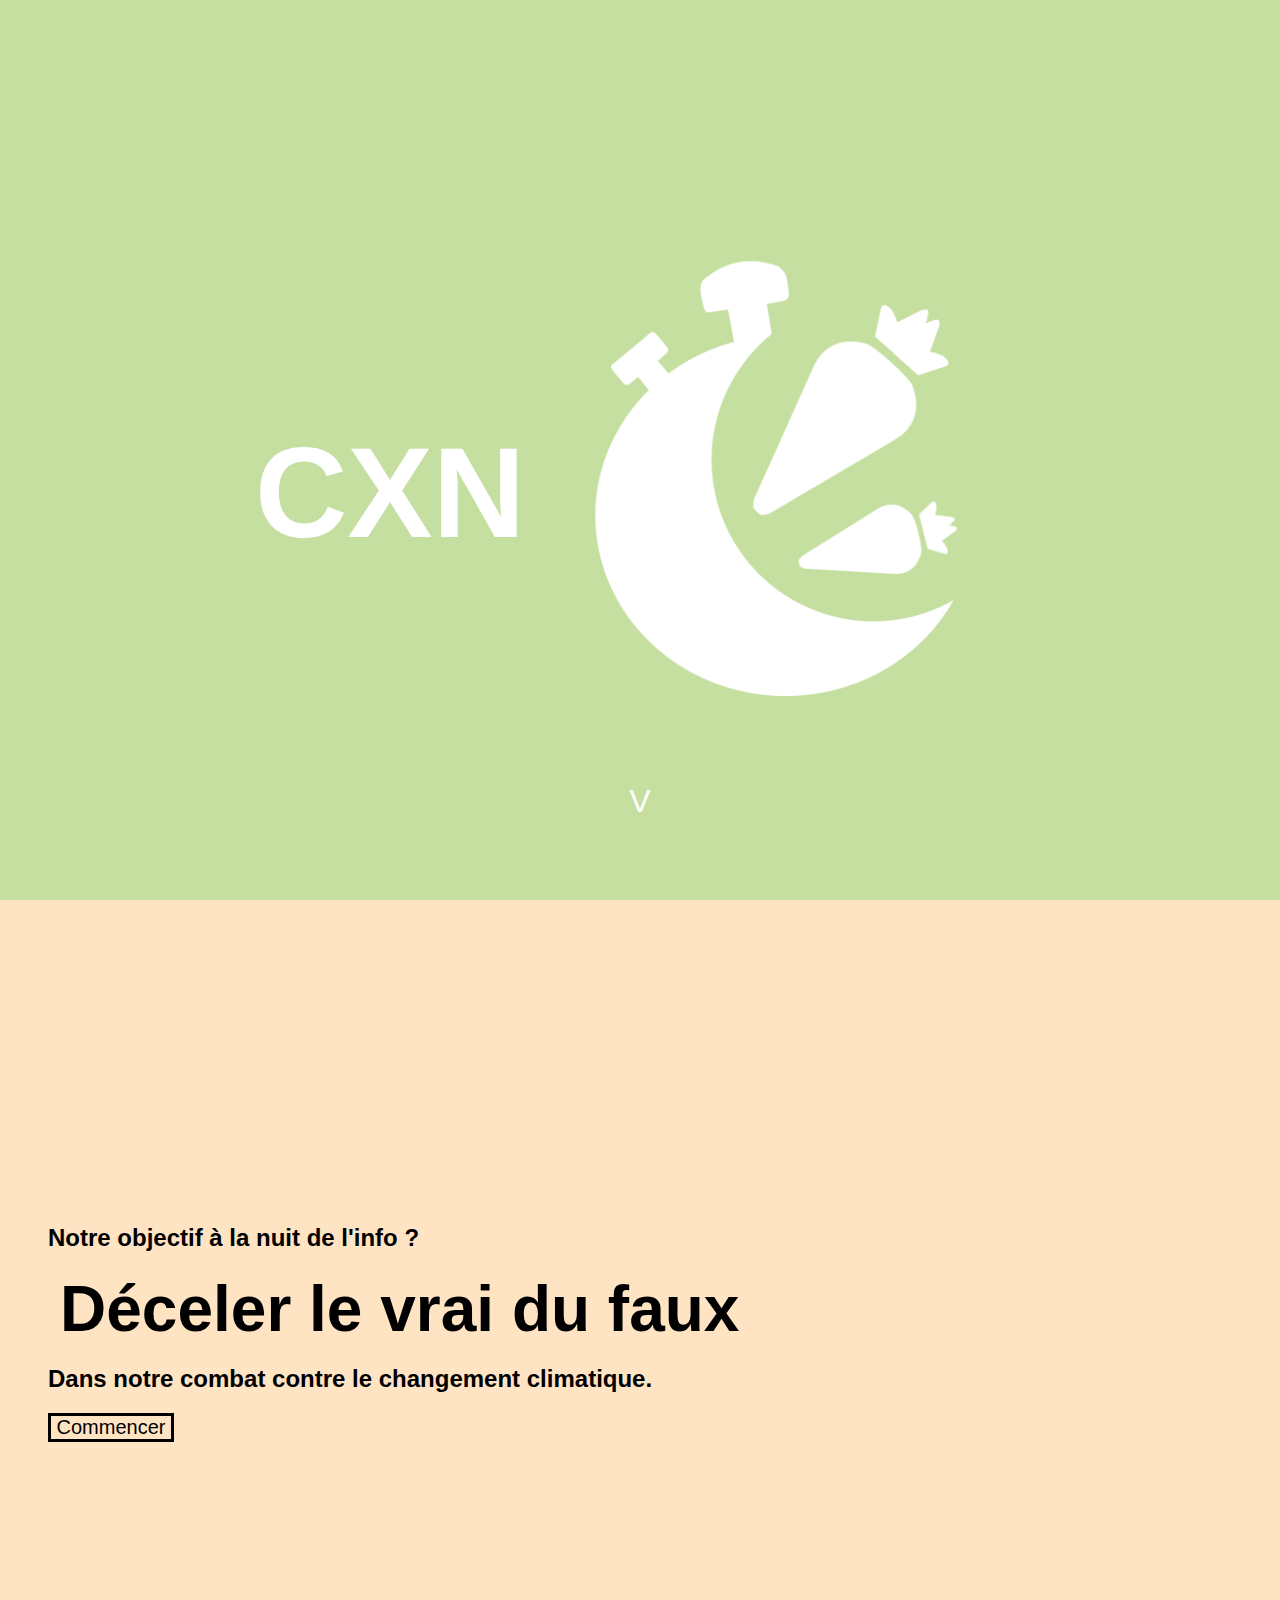
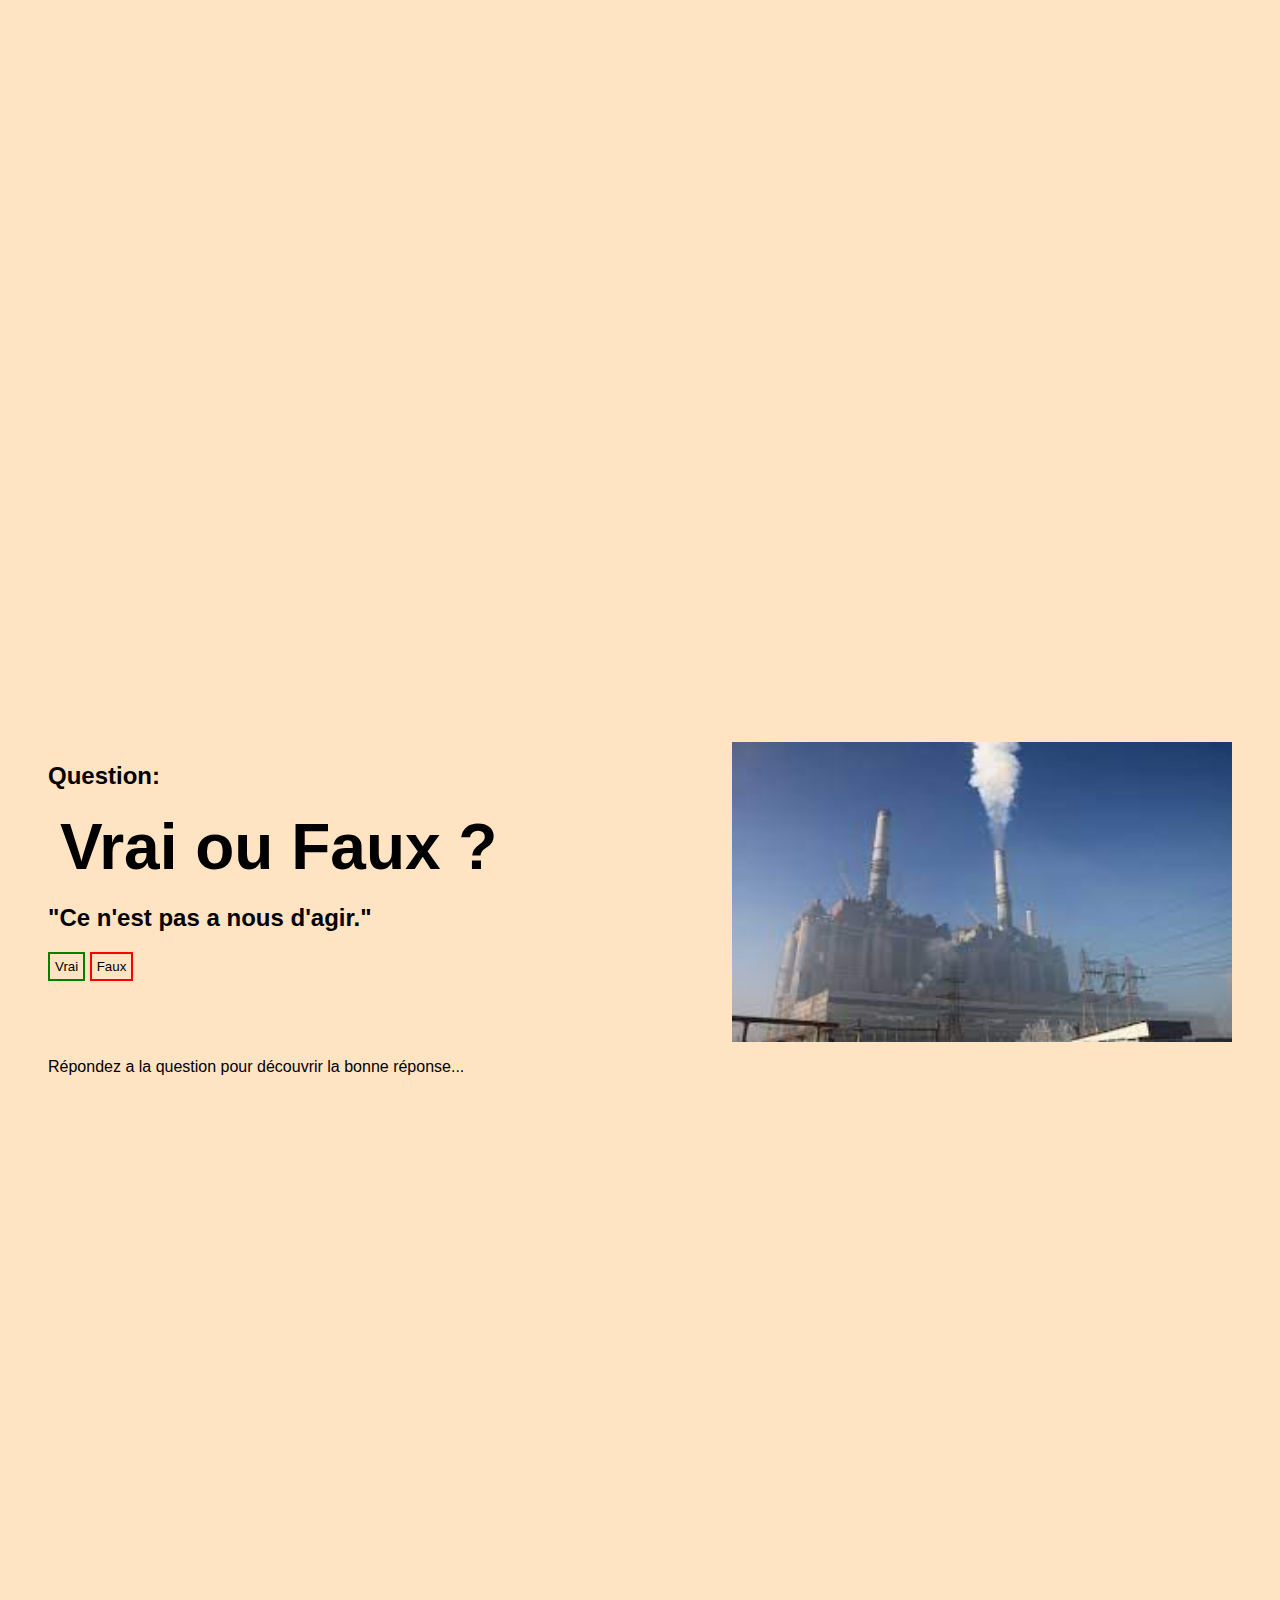
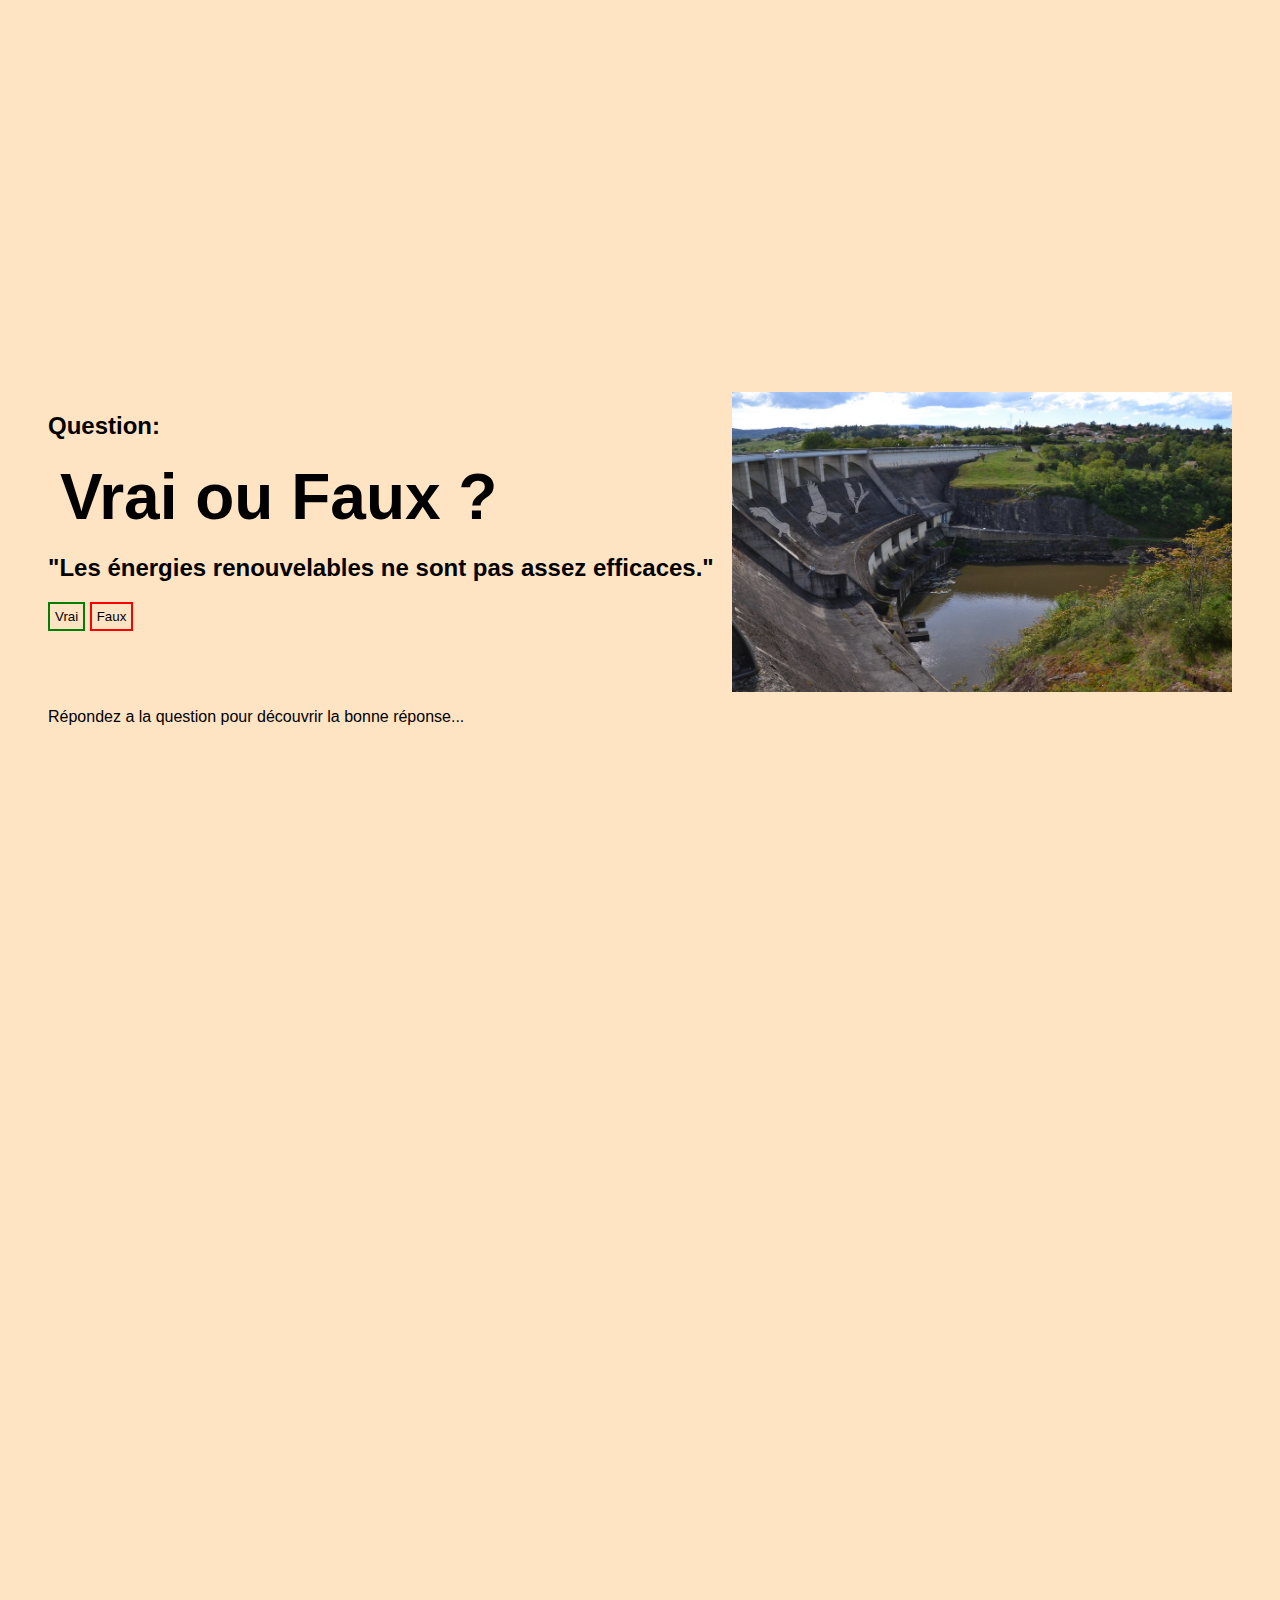
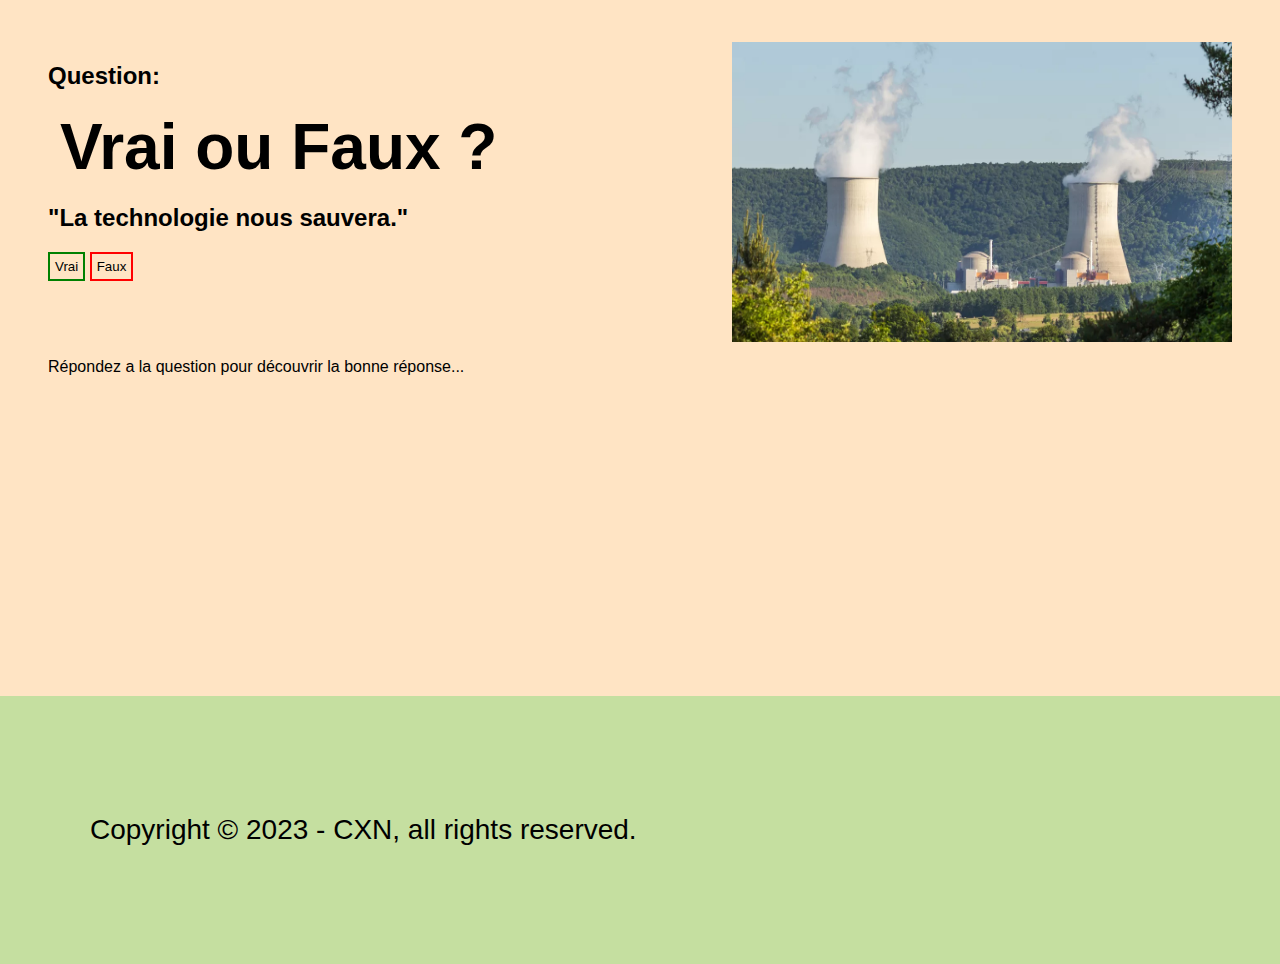
<file: index.html>
<!DOCTYPE html>
<html lang="fr">
<head>
    <meta charset="UTF-8">
    <meta name="viewport" content="width=device-width, initial-scale=1.0">
    <title>NDI 2023: Réseau Action Climat</title>
</head>
<body>
    <header class="start-block">
        <h1>CXN</h1>
        <img src="Assets/images/ndicarrot.png" alt="Logo NDI modifié">
        <a href="#main-page">V</a>
    </header>
    <main id="main-page">
        <section>
            <h2>Notre objectif à la nuit de l'info ?</h2>
            <h1>Déceler le vrai du faux</h1>
            <h2>Dans notre combat contre le changement climatique.</h2>
            <a href="#Question1">Commencer</a>
        </section>
        <section id="Question1">
            <img src="Assets/images/Charbon.jpeg">
            <h2>Question:</h2>
            <h1>Vrai ou Faux ?</h1>
            <h2>"Ce n'est pas a nous d'agir."</h2>
            <button onclick="vrai(1)" class="vrai">Vrai</button>
            <button onclick="faux(1)" class="faux">Faux</button>
        </section>
        <aside id="Question1-RSP">
            <p>Répondez a la question pour découvrir la bonne réponse...</p>
        </aside>
        <section>
            <img src="Assets/images/Hydroelec.jpg">
            <h2>Question:</h2>
            <h1>Vrai ou Faux ?</h1>
            <h2>"Les énergies renouvelables ne sont pas assez efficaces."</h2>
            <button onclick="vrai(2)" class="vrai">Vrai</button>
            <button onclick="faux(2)" class="faux">Faux</button>
        </section>
        <aside id="Question2-RSP">
            <p>Répondez a la question pour découvrir la bonne réponse...</p>
        </aside>
        <section>
            <img src="Assets/images/NPP.webp">
            <h2>Question:</h2>
            <h1>Vrai ou Faux ?</h1>
            <h2>"La technologie nous sauvera."</h2>
            <button onclick="vrai(3)" class="vrai">Vrai</button>
            <button onclick="faux(3)" class="faux">Faux</button>
        </section>
        <aside id="Question3-RSP">
            <p>Répondez a la question pour découvrir la bonne réponse...</p>
        </aside>
    </main>
    <script src="Assets/Scripts/themeloader.js"></script>
    <script src="Assets/Scripts/jquery.js"></script>
    <script src="Assets/Scripts/quiz.js"></script>
    <footer>
        <p>Copyright © 2023 - CXN, all rights reserved.</p>
    </footer>
</body>
</html>
</file>
